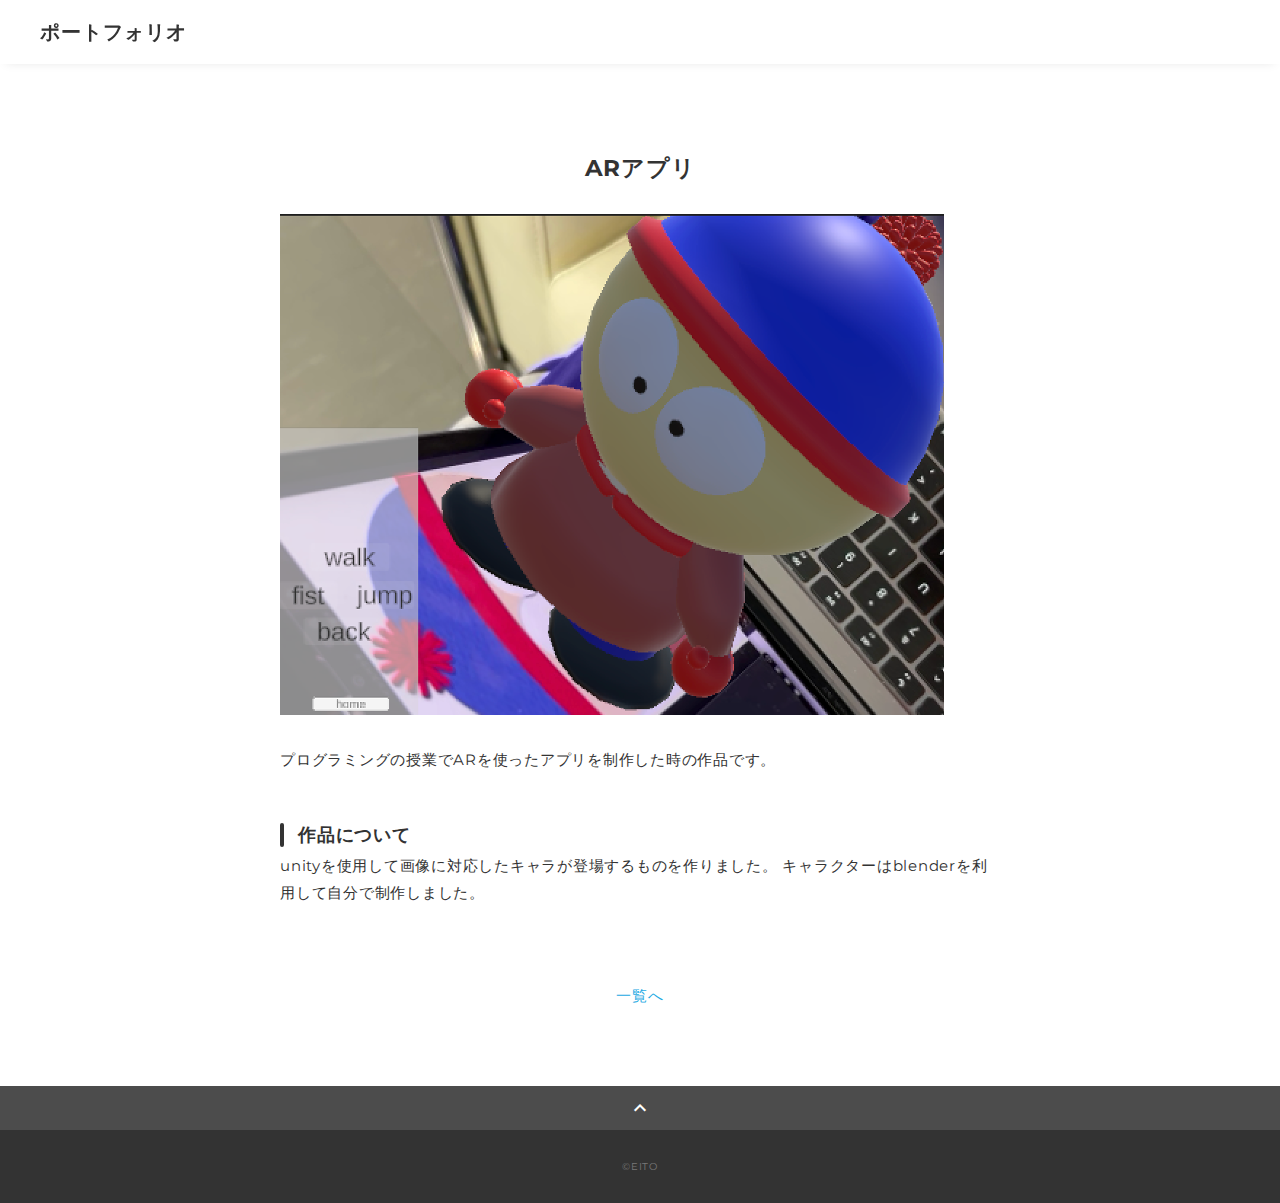
<file: works-template1.html>
<!DOCTYPE html>
<html>
<head>
  <meta charset="utf-8">
  <meta name="viewport" content="width=device-width,initial-scale=1.0,user-scalable=no">
  <meta property='og:type' content=''>
  <meta property='og:title' content=''>
  <meta property='og:url' content=''>
  <meta property='og:description' content=''>
  <meta property="og:image" content="55284e68a1e0bfa9b6f6c6d928e07dbc.jpg">
  <meta name="description" content="" />
  <title>ポートフォリオ</title>
  <link rel="preconnect" href="https://fonts.gstatic.com">
  <link href="https://fonts.googleapis.com/css2?family=Montserrat:wght@400;700&display=swap" rel="stylesheet">
  <link href="https://fonts.googleapis.com/css?family=Material+Icons+Outlined" rel="stylesheet">
  <link href="css/ress.css" media="all" rel="stylesheet" type="text/css" />
  <link href="css/style.css" media="all" rel="stylesheet" type="text/css" />
  <link rel="shortcut icon" href="img/55284e68a1e0bfa9b6f6c6d928e07dbc.jpg" />
  <link rel=”canonical” href=”URLが入る” />
</head>

<body>
  <div class="wrapper">

    <!-- header -->
    <header class="header ">
      <div class="container">
        <h1 class="header-logo">
          <a href="index.html">ポートフォリオ</a>
        </h1>
        <nav class="gnav">
        </nav>
      </div>
    </header>
    <!-- /header -->

    <main class="content">

      <article class="article">
        <div class="article-container">
          <h2 class="article-title">ARアプリ</h2>
          <div class="article-body">
            <p>
              <img src="img/img2.png" alt="">
            </p>
            <p>
              プログラミングの授業でARを使ったアプリを制作した時の作品です。
  
            </p>
            <h3>作品について</h3>
            <p>
              unityを使用して画像に対応したキャラが登場するものを作りました。
              キャラクターはblenderを利用して自分で制作しました。
            </p>

          </div>
          <div class="home-link">
            <a href="index.html">一覧へ</a>
          </div>
        </div>
      </article>

      <div class="page-top" id="js-page-top">
        <span class="material-icons-outlined">expand_less</span>
      </div>
    </main>

    <!-- footer -->
    <footer class="footer">
      <div class="copyright">&copy;EITO</div>
    </footer>
    <!-- /footer -->

  </div>
  <script src="https://ajax.googleapis.com/ajax/libs/jquery/3.5.1/jquery.min.js"></script>
  <script type='text/javascript' src="js/script.js"></script>
</body>
</html>
</file>
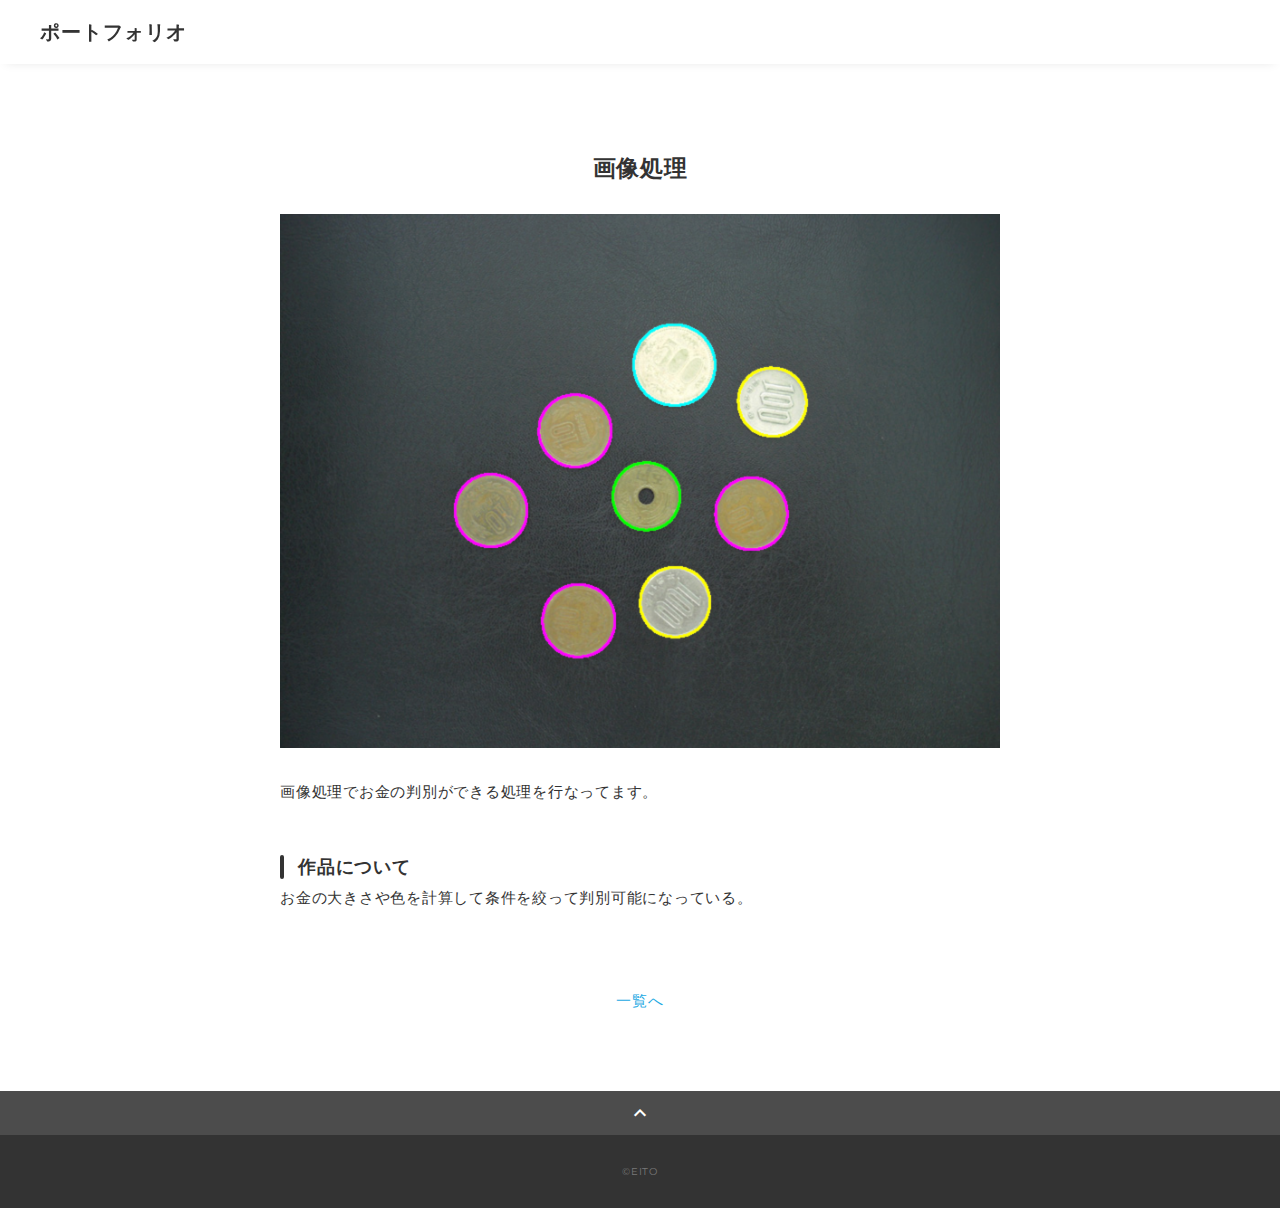
<file: works-template2.html>
<!DOCTYPE html>
<html>
<head>
  <meta charset="utf-8">
  <meta name="viewport" content="width=device-width,initial-scale=1.0,user-scalable=no">
  <meta property='og:type' content=''>
  <meta property='og:title' content=''>
  <meta property='og:url' content=''>
  <meta property='og:description' content=''>
  <meta property="og:image" content="55284e68a1e0bfa9b6f6c6d928e07dbc.jpg">
  <meta name="description" content="" />
  <title>ポートフォリオ</title>
  <link rel="preconnect" href="https://fonts.gstatic.com">
  <link href="https://fonts.googleapis.com/css2?family=Montserrat:wght@400;700&display=swap" rel="stylesheet">
  <link href="https://fonts.googleapis.com/css?family=Material+Icons+Outlined" rel="stylesheet">
  <link href="css/ress.css" media="all" rel="stylesheet" type="text/css" />
  <link href="css/style.css" media="all" rel="stylesheet" type="text/css" />
  <link rel="shortcut icon" href="img/55284e68a1e0bfa9b6f6c6d928e07dbc.jpg" />
  <link rel=”canonical” href=”URLが入る” />
</head>

<body>
  <div class="wrapper">

    <!-- header -->
    <header class="header ">
      <div class="container">
        <h1 class="header-logo">
          <a href="index.html">ポートフォリオ</a>
        </h1>
        <nav class="gnav">
        </nav>
      </div>
    </header>
    <!-- /header -->

    <main class="content">

      <article class="article">
        <div class="article-container">
          <h2 class="article-title">画像処理</h2>
          <div class="article-body">
            <p>
              <img src="img/img4.png" alt="">
            </p>
            <p>
              画像処理でお金の判別ができる処理を行なってます。
  
            </p>
            <h3>作品について</h3>
            <p>
              お金の大きさや色を計算して条件を絞って判別可能になっている。
            </p>

          </div>
          <div class="home-link">
            <a href="index.html">一覧へ</a>
          </div>
        </div>
      </article>

      <div class="page-top" id="js-page-top">
        <span class="material-icons-outlined">expand_less</span>
      </div>
    </main>

    <!-- footer -->
    <footer class="footer">
      <div class="copyright">&copy;EITO</div>
    </footer>
    <!-- /footer -->

  </div>
  <script src="https://ajax.googleapis.com/ajax/libs/jquery/3.5.1/jquery.min.js"></script>
  <script type='text/javascript' src="js/script.js"></script>
</body>
</html>
</file>
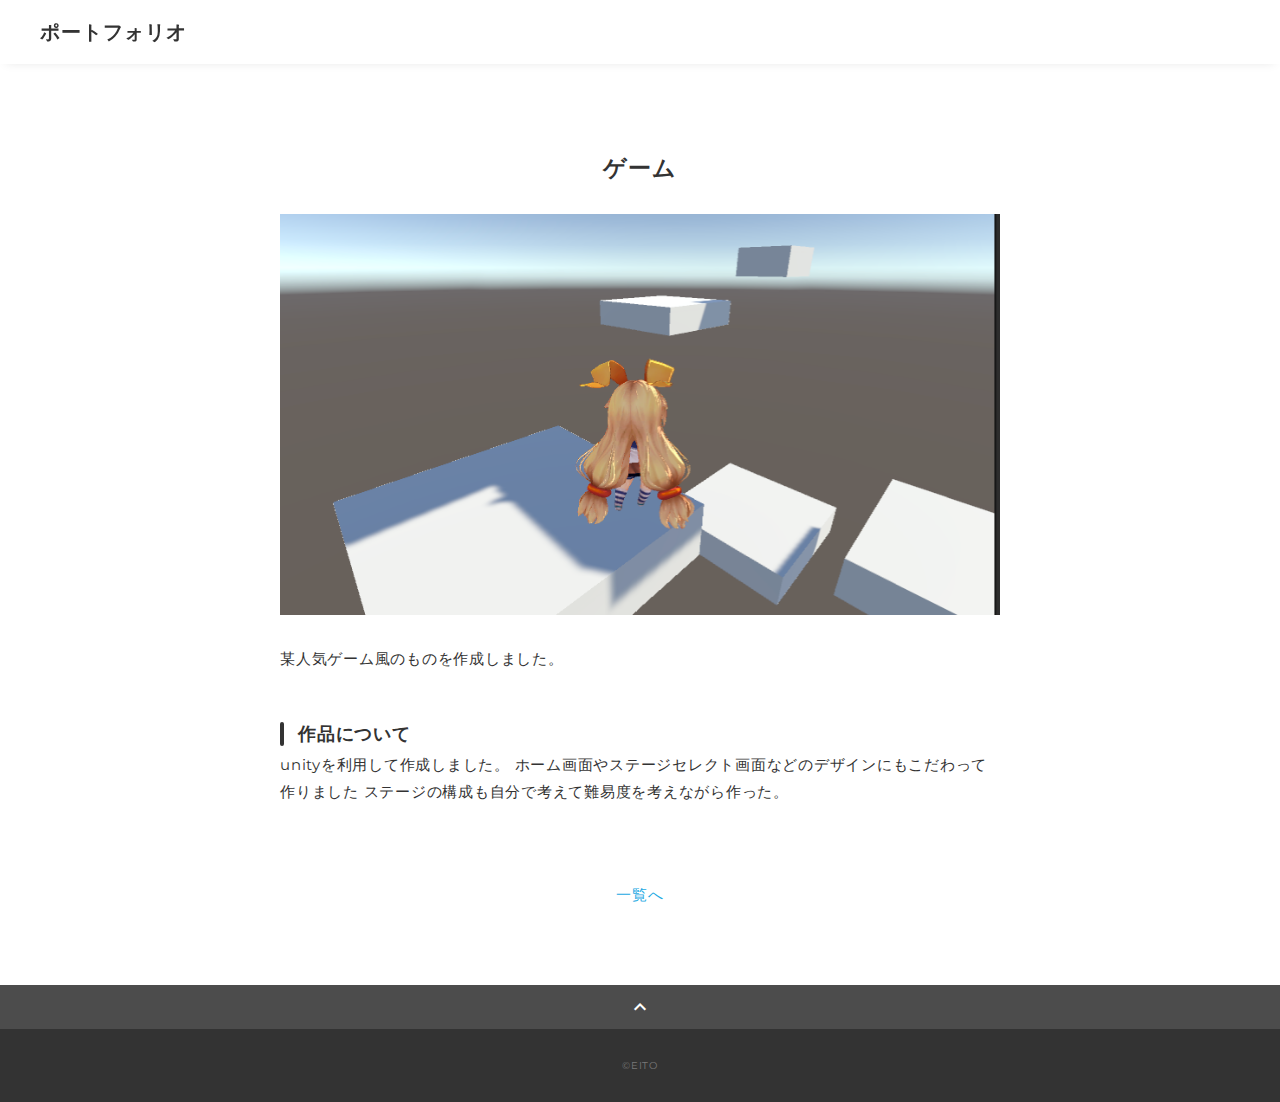
<file: works-template3.html>
<!DOCTYPE html>
<html>
<head>
  <meta charset="utf-8">
  <meta name="viewport" content="width=device-width,initial-scale=1.0,user-scalable=no">
  <meta property='og:type' content=''>
  <meta property='og:title' content=''>
  <meta property='og:url' content=''>
  <meta property='og:description' content=''>
  <meta property="og:image" content="55284e68a1e0bfa9b6f6c6d928e07dbc.jpg">
  <meta name="description" content="" />
  <title>ポートフォリオ</title>
  <link rel="preconnect" href="https://fonts.gstatic.com">
  <link href="https://fonts.googleapis.com/css2?family=Montserrat:wght@400;700&display=swap" rel="stylesheet">
  <link href="https://fonts.googleapis.com/css?family=Material+Icons+Outlined" rel="stylesheet">
  <link href="css/ress.css" media="all" rel="stylesheet" type="text/css" />
  <link href="css/style.css" media="all" rel="stylesheet" type="text/css" />
  <link rel="shortcut icon" href="img/55284e68a1e0bfa9b6f6c6d928e07dbc.jpg" />
  <link rel=”canonical” href=”URLが入る” />
</head>

<body>
  <div class="wrapper">

    <!-- header -->
    <header class="header ">
      <div class="container">
        <h1 class="header-logo">
          <a href="index.html">ポートフォリオ</a>
        </h1>
        <nav class="gnav">
        </nav>
      </div>
    </header>
    <!-- /header -->

    <main class="content">

      <article class="article">
        <div class="article-container">
          <h2 class="article-title">ゲーム</h2>
          <div class="article-body">
            <p>
              <img src="img/img6.png" alt="">
            </p>
            <p>
              某人気ゲーム風のものを作成しました。
  
            </p>
            <h3>作品について</h3>
            <p>
              unityを利用して作成しました。
              ホーム画面やステージセレクト画面などのデザインにもこだわって作りました
              ステージの構成も自分で考えて難易度を考えながら作った。
            </p>

          </div>
          <div class="home-link">
            <a href="index.html">一覧へ</a>
          </div>
        </div>
      </article>

      <div class="page-top" id="js-page-top">
        <span class="material-icons-outlined">expand_less</span>
      </div>
    </main>

    <!-- footer -->
    <footer class="footer">
      <div class="copyright">&copy;EITO</div>
    </footer>
    <!-- /footer -->

  </div>
  <script src="https://ajax.googleapis.com/ajax/libs/jquery/3.5.1/jquery.min.js"></script>
  <script type='text/javascript' src="js/script.js"></script>
</body>
</html>
</file>
<file: css/ress.css>
/*!
 * ress.css • v3.0.1
 * MIT License
 * github.com/filipelinhares/ress
 */

/* # =================================================================
   # Global selectors
   # ================================================================= */

html {
  box-sizing: border-box;
  word-break: normal;
  -moz-tab-size: 4;
  tab-size: 4;

  -webkit-text-size-adjust: 100%; /* Prevent adjustments of font size after orientation changes in iOS */
}

*,
::before,
::after {
  box-sizing: inherit;
  background-repeat: no-repeat; /* Set `background-repeat: no-repeat` to all elements and pseudo elements */
}

::before,
::after {
  vertical-align: inherit;
  text-decoration: inherit; /* Inherit text-decoration and vertical align to ::before and ::after pseudo elements */
}

* {
  margin: 0;
  padding: 0; /* Reset `padding` and `margin` of all elements */
}

/* # =================================================================
   # General elements
   # ================================================================= */

hr {
  overflow: visible; /* Show the overflow in Edge and IE */
  height: 0; /* Add the correct box sizing in Firefox */
}

details,
main {
  display: block; /* Render the `main` element consistently in IE. */
}

summary {
  display: list-item; /* Add the correct display in all browsers */
}

small {
  font-size: 80%; /* Set font-size to 80% in `small` elements */
}

[hidden] {
  display: none; /* Add the correct display in IE */
}

abbr[title] {
  /* Add the correct text decoration in Chrome, Edge, IE, Opera, and Safari */
  text-decoration: underline;
  text-decoration: underline dotted;
  border-bottom: none; /* Remove the bottom border in Chrome 57 */
}

a {
  background-color: transparent; /* Remove the gray background on active links in IE 10 */
}

a:active,
a:hover {
  outline-width: 0; /* Remove the outline when hovering in all browsers */
}

code,
kbd,
pre,
samp {
  font-family: monospace, monospace; /* Specify the font family of code elements */
}

pre {
  font-size: 1em; /* Correct the odd `em` font sizing in all browsers */
}

b,
strong {
  font-weight: bolder; /* Add the correct font weight in Chrome, Edge, and Safari */
}

/* https://gist.github.com/unruthless/413930 */
sub,
sup {
  position: relative;
  font-size: 75%;
  line-height: 0;
  vertical-align: baseline;
}

sub {
  bottom: -.25em;
}

sup {
  top: -.5em;
}

/* # =================================================================
   # Forms
   # ================================================================= */

input {
  border-radius: 0;
}

/* Replace pointer cursor in disabled elements */
[disabled] {
  cursor: default;
}

[type="number"]::-webkit-container-spin-button,
[type="number"]::-webkit-outer-spin-button {
  height: auto; /* Correct the cursor style of increment and decrement buttons in Chrome */
}

[type="search"] {
  outline-offset: -2px; /* Correct the outline style in Safari */

  -webkit-appearance: textfield; /* Correct the odd appearance in Chrome and Safari */
}

[type="search"]::-webkit-search-decoration {
  -webkit-appearance: none; /* Remove the container padding in Chrome and Safari on macOS */
}

textarea {
  overflow: auto; /* Internet Explorer 11+ */
  resize: vertical; /* Specify textarea resizability */
}

button,
input,
optgroup,
select,
textarea {
  font: inherit; /* Specify font inheritance of form elements */
}

optgroup {
  font-weight: bold; /* Restore the font weight unset by the previous rule */
}

button {
  overflow: visible; /* Address `overflow` set to `hidden` in IE 8/9/10/11 */
}

button,
select {
  text-transform: none; /* Firefox 40+, Internet Explorer 11- */
}

/* Apply cursor pointer to button elements */
button,
[type="button"],
[type="reset"],
[type="submit"],
[role="button"] {
  cursor: pointer;
  color: inherit;
}

/* Remove container padding and border in Firefox 4+ */
button::-moz-focus-container,
[type="button"]::-moz-focus-container,
[type="reset"]::-moz-focus-container,
[type="submit"]::-moz-focus-container {
  padding: 0;
  border-style: none;
}

/* Replace focus style removed in the border reset above */
button:-moz-focusring,
[type="button"]::-moz-focus-container,
[type="reset"]::-moz-focus-container,
[type="submit"]::-moz-focus-container {
  outline: 1px dotted ButtonText;
}

button,
html [type="button"],
/* Prevent a WebKit bug where (2) destroys native `audio` and `video`controls in Android 4 */
[type="reset"],
[type="submit"] {
  -webkit-appearance: button; /* Correct the inability to style clickable types in iOS */
}

/* Remove the default button styling in all browsers */
button,
input,
select,
textarea {
  border-style: none;
  background-color: transparent;
}

/* Style select like a standard input */
select {
  -webkit-appearance: none; /* Chrome 41+ */
  -moz-appearance: none; /* Firefox 36+ */
}

select::-ms-expand {
  display: none; /* Internet Explorer 11+ */
}

select::-ms-value {
  color: currentColor; /* Internet Explorer 11+ */
}

legend {
  display: table; /* Correct the text wrapping in Edge and IE */
  max-width: 100%; /* Correct the text wrapping in Edge and IE */
  max-width: 100%; /* Correct the text wrapping in Edge 18- and IE */
  white-space: normal; /* Correct the text wrapping in Edge and IE */
  color: inherit; /* Correct the color inheritance from `fieldset` elements in IE */
  border: 0; /* Correct `color` not being inherited in IE 8/9/10/11 */
}

::-webkit-file-upload-button {
  font: inherit; /* Change font properties to `inherit` in Chrome and Safari */
  color: inherit;
  /* Correct the inability to style clickable types in iOS and Safari */

  -webkit-appearance: button;
}

/* # =================================================================
   # Specify media element style
   # ================================================================= */

img {
  border-style: none; /* Remove border when inside `a` element in IE 8/9/10 */
}

/* Add the correct vertical alignment in Chrome, Firefox, and Opera */
progress {
  vertical-align: baseline;
}

/* # =================================================================
   # Accessibility
   # ================================================================= */

/* Hide content from screens but not screenreaders */
@media screen {
  [hidden~="screen"] {
    display: inherit;
  }
  [hidden~="screen"]:not(:active):not(:focus):not(:target) {
    position: absolute !important;
    clip: rect(0 0 0 0) !important;
  }
}

/* Specify the progress cursor of updating elements */
[aria-busy="true"] {
  cursor: progress;
}

/* Specify the pointer cursor of trigger elements */
[aria-controls] {
  cursor: pointer;
}

/* Specify the unstyled cursor of disabled, not-editable, or otherwise inoperable elements */
[aria-disabled] {
  cursor: default;
}
</file>
<file: css/style.css>
body {
  font-family: "Montserrat","Helvetica Neue",Arial,"Hiragino Kaku Gothic ProN","Hiragino Sans",Meiryo,sans-serif;
  font-size: 15px;
  letter-spacing: .05em;
  color: #333;
}

a {
  transition: opacity .3s;
  text-decoration: none;
  color: #1ca9e3;
}

img {
  max-width: 100%;
  height: auto;
  vertical-align: bottom;
  border-style: none;
}



.pc-only {
  display: block;
}

.sp-only {
  display: none;
}

/*--------------------------------
 レイアウト
---------------------------------*/
.wrapper {
  padding-top: 73px;
}

.section {
  padding: 90px 0;
}

.section:nth-of-type(odd) {
  background-color: #f7f7f7;
}

.container {
  max-width: 1340px;
  margin: 0 auto;
  padding: 0 40px;
}

/*--------------------------------
 見出し
---------------------------------*/
.title {
  font-size: 34px;
  font-weight: bold;
  line-height: 1;
  margin-bottom: 40px;
  text-align: center;
  letter-spacing: .05em;
  color: #333;
}

.lead {
  font-size: 16px;
  line-height: 1.8;
  margin-bottom: 30px;
}

/*--------------------------------
ヘッダー
---------------------------------*/
.header {
  position: fixed;
  top: 0;
  z-index: 1;
  width: 100%;
  background-color: #fff;
  box-shadow: 0 5px 10px -6px rgba(0,0,0,.1);
}

.header .container {
  display: flex;
  align-items: center;
  justify-content: space-between;
  padding: 20px 40px;
}

.header-logo {
  font-size: 20px;
  font-weight: bold;
  line-height: 1.2;
  margin-right: 20px;
  letter-spacing: .05em;
}

.header-logo a {
  color: #333;
}

.gnav-list {
  display: flex;
  justify-content: space-between;
  list-style: none;
}

.gnav-item:not(:last-child) {
  margin-right: 20px;
}

.gnav-item a {
  position: relative;
  font-size: 13px;
  font-weight: bold;
  display: inline-block;
  padding: 5px 0;
  transition: .3s;
  letter-spacing: .05em;
  color: #333;
}
.gnav-item a:after {
  position: absolute;
  bottom: 0;
  left: 50%;
  width: 0;
  height: 3px;
  content: "";
  transition: .3s;
  -webkit-transform: translateX(-50%);
  transform: translateX(-50%);
  background-color: #333;
}

.gnav-item a:hover:after {
  width: 100%;
}

/*--------------------------------
 メインビジュアル
---------------------------------*/
.mv {
  display: flex;
  align-items: center;
  justify-content: center;
  height: 85vh;
  text-align: center;
}

.mv-container {
  padding: 0 40px;
}

.mv-title {
  font-size: 60px;
  font-weight: bold;
  line-height: 1.2;
  margin-bottom: 5px;
  letter-spacing: .1em;
}
.mv-subtitle {
  font-size: 20px;
  font-weight: bold;
  line-height: 1;
  margin-bottom: 40px;
  letter-spacing: .08em;
}

.mv-text {
  font-size: 16px;
  line-height: 1.8;
}

/*--------------------------------
 Works
---------------------------------*/
.works-list {
  display: flex;
  flex-wrap: wrap;
  margin-bottom: -40px;
}

.works-item {
  width: 31.74603%;
  margin-right: 1.58730%;
  margin-bottom: 40px;
  color: #333;
}

.works-item:hover {
  opacity: .9;
}

.works-item:nth-of-type(3n) {
  margin-right: 0;
}

.works-img img {
  border: 1px solid #e6e6e6;
}

.works-name {
  font-size: 12px;
  font-weight: bold;
  margin-top: 8px;
}

.works-info {
  font-size: 10px;
  margin-top: 5px;
}

/*--------------------------------
 Skill
---------------------------------*/
.skill-list {
  display: flex;
  flex-wrap: wrap;
  justify-content: space-between;
  margin-bottom: -50px;
}

.skill-item {
  display: flex;
  align-items: flex-start;
  justify-content: space-between;
  width: 48%;
  margin-bottom: 50px;
}

.skill-img {
  width: 60px;
  height: auto;
  margin-right: 20px;
}

.skill-body {
  flex: 1;
}

.skill-name {
  margin-bottom: 10px;
}

.skill-text {
  font-size: 14px;
  line-height: 1.8;
}

/*--------------------------------
 About
---------------------------------*/
.profile {
  display: flex;
  flex-wrap: wrap;
  max-width: 800px;
  margin: 0 auto;
}
.profile-img {
  width: 20%;
  margin-right: 30px;
  border-radius: 50%;
}
.profile-img img {
  border-radius: 50%;
}
.profile-body {
  flex: 1;
}

.profile-body p {
  font-size: 15px;
  line-height: 1.8;
}

.profile-body p:not(:last-child) {
  margin-bottom: 30px;
}

/*--------------------------------
 Contact
---------------------------------*/
.contact {
  text-align: center;
}

.contact-item:not(:last-child) {
  margin-right: 10px;
}

.contact-text {
  margin-top: 10px;
}
/*--------------------------------
 ページトップ
---------------------------------*/
.page-top {
  font-weight: bold;
  padding: 10px;
  cursor: pointer;
  text-align: center;
  background-color: #4c4c4c;
}

.page-top .material-icons-outlined {
  vertical-align: bottom;
  color: #fff;
}

/*--------------------------------
 フッター
---------------------------------*/
.footer {
  padding: 30px;
  background-color: #333;
}

.copyright {
  font-size: 10px;
  text-align: center;
  color: #797979;
}

/*--------------------------------
 下層：Worksページ
---------------------------------*/
.article {
  padding: 80px 0;
}

.article-container {
  max-width: 1040px;
  margin: 0 auto;
  padding: 0 20px;
}

.article-title {
  margin-bottom: 30px;
  text-align: center;
}

.article-body {
  max-width: 720px;
  margin: 0 auto;
  margin-bottom: 80px;
}

.article-body h3 {
  position: relative;
  font-size: 18px;
  margin-bottom: 5px;
  padding-left: 1em;
}

.article-body h3:not(:first-child) {
  margin-top: 50px;
}

.article-body h3::before {
  position: absolute;
  top: 0;
  left: 0;
  width: 4px;
  height: 100%;
  content: "";
  border-radius: 3px;
  background-color: #333;
}

.article-body p {
  font-size: 15px;
  line-height: 1.8;
  margin-bottom: 30px;
}

.home-link {
  text-align: center;
}

/*media Queries 767
----------------------------------------------------*/
@media screen and (max-width: 767px) {
  body {
    font-size: 14px;
  }

  .pc-only {
    display: none;
  }

  .sp-only {
    display: block;
  }

  /* 見出し */
  .title {
    font-size: 26px;
    margin-bottom: 20px;
  }

  .lead {
    font-size: 14px;
    line-height: 1.7;
    margin-bottom: 20px;
  }

  /* レイアウト */
  .wrapper {
    padding-top: 57px;
  }

  .section {
    padding: 60px 0;
  }

  .container {
    padding: 0 20px;
  }

  /* ヘッダー */
  .header .container {
    padding: 15px;
  }

  .header-logo {
    font-size: 15px;
    margin-right: 15px;
  }

  .gnav-item:not(:last-child) {
    margin-right: 10px;
  }

  .gnav-item a {
    font-size: 10px;
  }

  .gnav-item a:after {
    display: none;
  }

  /*  メインビジュアル */
  .mv {
    height: 75vh;
  }

  .mv-container {
    padding: 0 20px;
  }

  .mv-title {
    font-size: 30px;
  }
  .mv-subtitle {
    font-size: 16px;
    margin-bottom: 20px;
  }

  .mv-text {
    font-size: 14px;
    line-height: 1.7;
  }

  /* Works */
  .works-name {
    font-size: 12px;
  }

  .works-info {
    margin-top: 3px;
  }

  .works-list {
    justify-content: space-between;
  }

  .works-item {
    flex: 0 0 48%;
    margin-right: 0;
    margin-bottom: 30px;
  }

  /* Skill */
  .skill-list {
    display: block;
    margin-bottom: 0;
  }

  .skill-item {
    width: 100%;
    margin-bottom: 35px;
  }

  .skill-item:last-child {
    margin-bottom: 0;
  }

  .skill-name {
    margin-bottom: 5px;
  }

  .skill-text {
    font-size: 13px;
    line-height: 1.7;
  }

  /* About */
  .profile {
    display: block;
  }
  .profile-img {
    width: 150px;
    margin: 0 auto;
    margin-bottom: 25px;
  }

  .profile-body p {
    font-size: 14px;
    line-height: 1.7;
  }

  .profile-body p:not(:last-child) {
    margin-bottom: 20px;
  }

  /* フッター */
  .footer {
    padding: 20px;
  }

  /* 下層ページ */
  .article {
    padding: 50px 0;
  }

  .article-body h3 {
    font-size: 16px;
    padding-left: .8em;
  }

  .article-body h3:not(:first-child) {
    margin-top: 30px;
  }

  .article-body p {
    font-size: 14px;
    line-height: 1.7;
    margin-bottom: 20px;
  }
}
</file>
